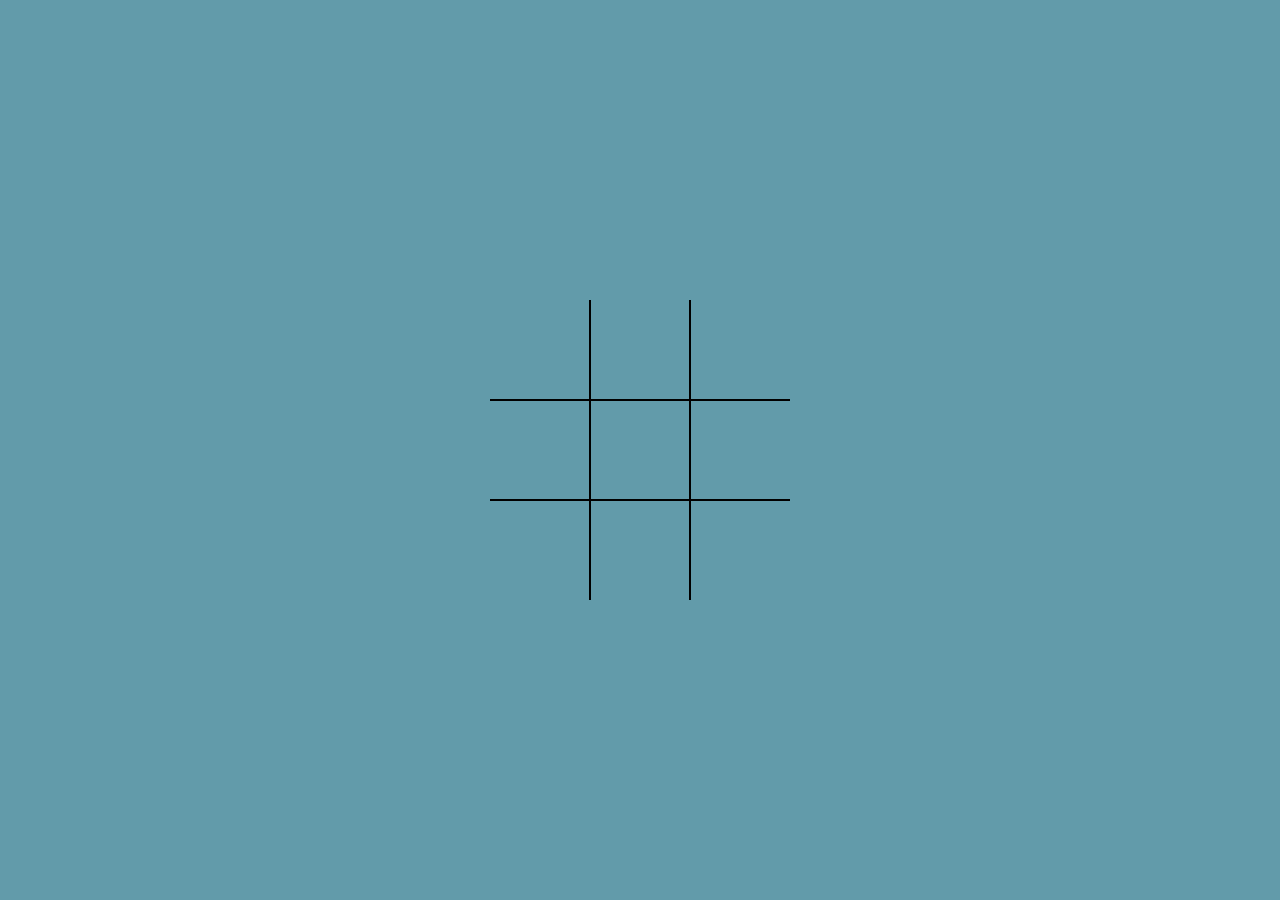
<file: index.html>
<!DOCTYPE html>
<html lang="en">
<head>
  <link
      rel="icon"
      href="file:///C:/Users/bakly/Downloads/DALL%C2%B7E%202022-11-27%2010.49.08%20-%20tic%20tac%20toe%20in%20space.png"
    />

  <title>shrek's X O</title>
  <meta name="viewport" content="width=device-width, initial-scale=1">
  <meta charset="UTF-8">
  <meta name="viewport" content="width=device-width, initial-scale=1.0">
  <meta http-equiv="X-UA-Compatible" content="ie=edge">
  <link rel="stylesheet" href="styles.css">
  <script src="script.js" defer></script>
  <link rel="stylesheet" href="login.html">
  <title>Document</title>
</head>
<body>
  
  
   
  </form>
  
</div>
  <div class="board" id="board">
    <div class="cell" data-cell></div>
    <div class="cell" data-cell></div>
    <div class="cell" data-cell></div>
    <div class="cell" data-cell></div>
    <div class="cell" data-cell></div>
    <div class="cell" data-cell></div>
    <div class="cell" data-cell></div>
    <div class="cell" data-cell></div>
    <div class="cell" data-cell></div>
  </div>
  <div class="winning-message" id="winningMessage">
    <div data-winning-message-text></div>
    <button id="restartButton">Restart</button>
  </div>
</body>
</html>
</file>
<file: styles.css>
/* The Modal (background) */
body{
  background-color: rgb(98,155,170);
}


.modal {
  display: none; /* Hidden by default */
  position: fixed; /* Stay in place */
  z-index: 1; /* Sit on top */
  left: 0;
  top: 0;
  width: 100%; /* Full width */
  height: 100%; /* Full height */
  overflow: auto; /* Enable scroll if needed */
  background-color: rgb(0,0,0); /* Fallback color */
  background-color: rgba(0,0,0,0.4); /* Black w/ opacity */
  padding-top: 60px;
}

/* Modal Content/Box */
.modal-content {
  background-color: #fefefe;
  margin: 5px auto; /* 15% from the top and centered */
  border: 1px solid #888;
  width: 80%; /* Could be more or less, depending on screen size */
}

/* The Close Button */
.close {
  /* Position it in the top right corner outside of the modal */
  position: absolute;
  right: 25px;
  top: 0;
  color: #000;
  font-size: 35px;
  font-weight: bold;
}

/* Close button on hover */
.close:hover,
.close:focus {
  color: red;
  cursor: pointer;
}

/* Add Zoom Animation */
.animate {
  -webkit-animation: animatezoom 0.6s;
  animation: animatezoom 0.6s
}

@-webkit-keyframes animatezoom {
  from {-webkit-transform: scale(0)}
  to {-webkit-transform: scale(1)}
}

@keyframes animatezoom {
  from {transform: scale(0)}
  to {transform: scale(1)}
}

*, *::after, *::before {
    box-sizing: border-box;
  }
  
  :root {
    --cell-size: 100px;
    --mark-size: calc(var(--cell-size) * .9);
  }
  
  body {
    margin: 0;
  }
  
  .board {
    width: 100vw;
    height: 100vh;
    display: grid;
    justify-content: center;
    align-content: center;
    justify-items: center;
    align-items: center;
    grid-template-columns: repeat(3, auto)
  }
  
  .cell {
    width: var(--cell-size);
    height: var(--cell-size);
    border: 1px solid black;
    display: flex;
    justify-content: center;
    align-items: center;
    position: relative;
    cursor: pointer;
  }
  
  .cell:first-child,
  .cell:nth-child(2),
  .cell:nth-child(3) {
    border-top: none;
  }
  
  .cell:nth-child(3n + 1) {
    border-left: none;
  }
  
  .cell:nth-child(3n + 3) {
    border-right: none;
  }
  
  .cell:last-child,
  .cell:nth-child(8),
  .cell:nth-child(7) {
    border-bottom: none;
  }
  
  .cell.x,
  .cell.circle {
    cursor: not-allowed;
  }
  
  .cell.x::before,
  .cell.x::after,
  .cell.circle::before {
    background-color: black;
  }
  
  .board.x .cell:not(.x):not(.circle):hover::before,
  .board.x .cell:not(.x):not(.circle):hover::after,
  .board.circle .cell:not(.x):not(.circle):hover::before {
    background-color: lightgrey;
  }
  
  .cell.x::before,
  .cell.x::after,
  .board.x .cell:not(.x):not(.circle):hover::before,
  .board.x .cell:not(.x):not(.circle):hover::after {
    content: '';
    position: absolute;
    width: calc(var(--mark-size) * .15);
    height: var(--mark-size);
  }
  
  .cell.x::before,
  .board.x .cell:not(.x):not(.circle):hover::before {
    transform: rotate(45deg);
  }
  
  .cell.x::after,
  .board.x .cell:not(.x):not(.circle):hover::after {
    transform: rotate(-45deg);
  }
  
  .cell.circle::before,
  .cell.circle::after,
  .board.circle .cell:not(.x):not(.circle):hover::before,
  .board.circle .cell:not(.x):not(.circle):hover::after {
    content: '';
    position: absolute;
    border-radius: 50%;
  }
  
  .cell.circle::before,
  .board.circle .cell:not(.x):not(.circle):hover::before {
    width: var(--mark-size);
    height: var(--mark-size);
  }
  
  .cell.circle::after,
  .board.circle .cell:not(.x):not(.circle):hover::after {
    width: calc(var(--mark-size) * .7);
    height: calc(var(--mark-size) * .7);
    background-color: white;
  }
  
  .winning-message {
    display: none;
    position: fixed;
    top: 0;
    left: 0;
    right: 0;
    bottom: 0;
    background-color: rgba(0, 0, 0, .9);
    justify-content: center;
    align-items: center;
    color: white;
    font-size: 5rem;
    flex-direction: column;
  }
  
  .winning-message button {
    font-size: 3rem;
    background-color: white;
    border: 1px solid black;
    padding: .25em .5em;
    cursor: pointer;
  }
  
  .winning-message button:hover {
    background-color: black;
    color: white;
    border-color: white;
  }
  
  .winning-message.show {
    display: flex;
  }

  button {
    display: block;
    margin: 0 auto;
    width: 200px; /* Adjust the width as desired */
    height: 50px; /* Adjust the height as desired */
    background-color: #333; /* Change the background color as desired */
    color: #fff; /* Change the text color as desired */
    font-size: 18px; /* Change the font size as desired */
    border: none; /* Remove the border */
    border-radius: 4px; /* Add rounded corners */
    cursor: pointer; /* Add a pointer cursor on hover */
  }
</file>
